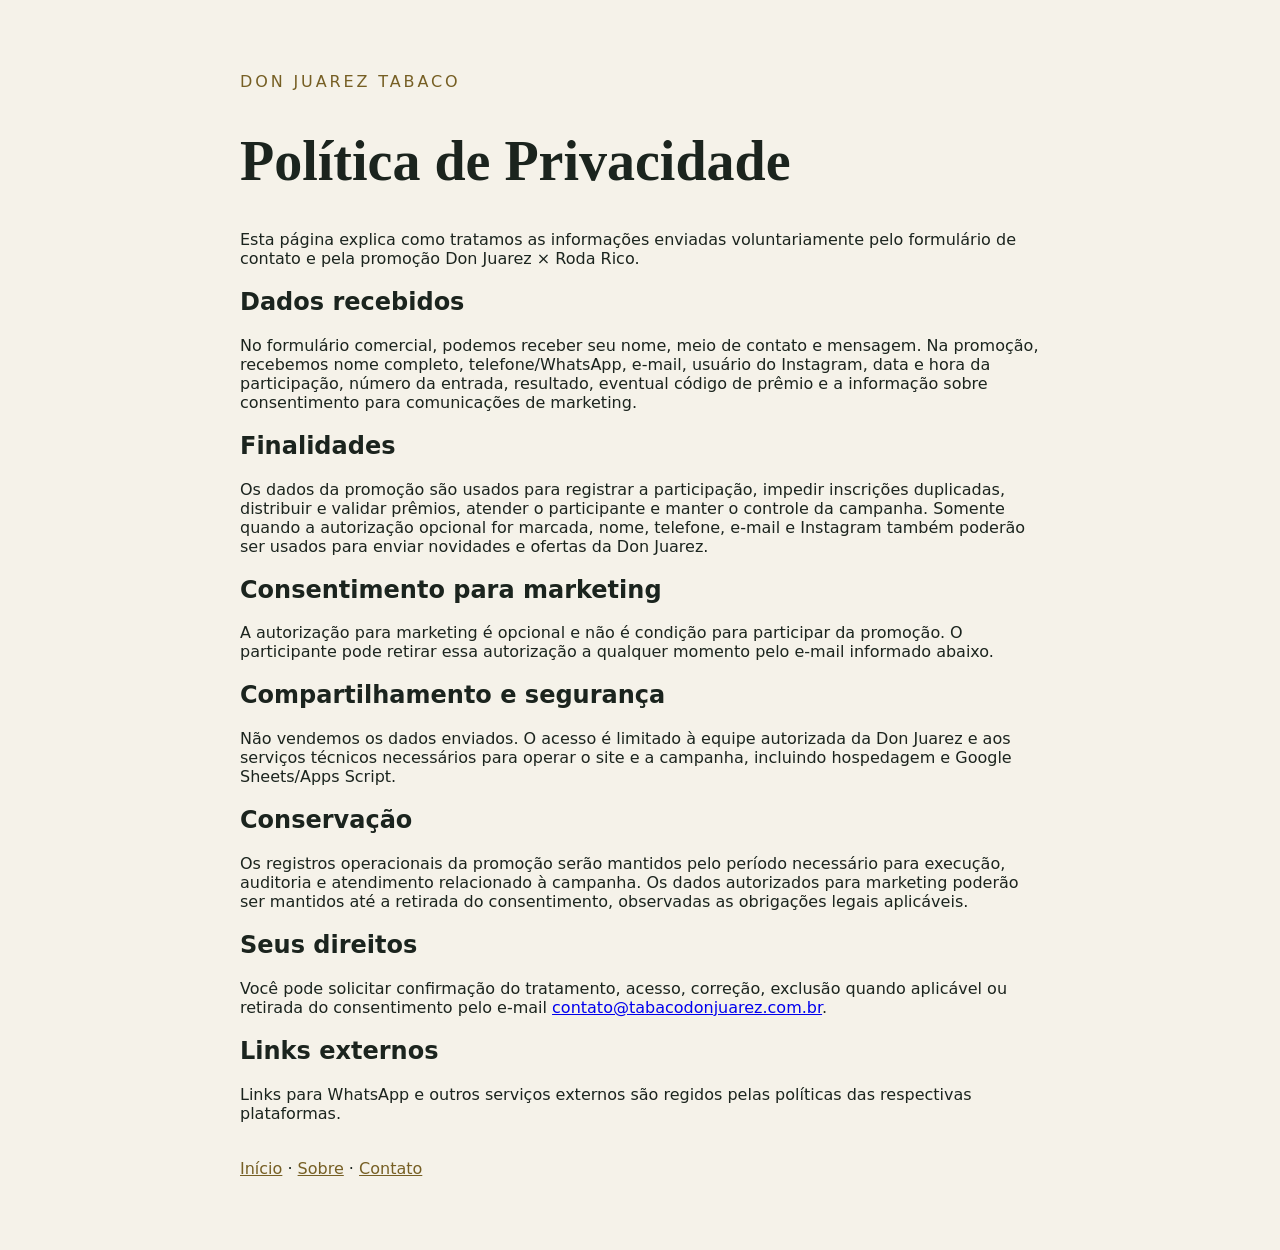
<file: politica-de-privacidade/index.html>
<!doctype html>
<html lang="pt-BR">
<head>
  <meta charset="UTF-8" />
  <meta name="viewport" content="width=device-width, initial-scale=1.0" />
  <meta name="theme-color" content="#07100a" />
  <meta name="robots" content="index, follow, max-snippet:-1" />
  <link rel="icon" type="image/png" sizes="48x48" href="/favicon-48.png" />
  <link rel="apple-touch-icon" sizes="192x192" href="/icon-192.png" />
  <title>Política de Privacidade | Don Juarez Tabaco</title>
  <meta name="description" content="Saiba como a Don Juarez Tabaco trata os dados enviados pelo formulário de contato." />
  <link rel="canonical" href="https://tabacodonjuarez.com.br/politica-de-privacidade/" />
  <meta property="og:title" content="Política de Privacidade | Don Juarez Tabaco" />
  <meta property="og:description" content="Informações sobre o tratamento dos dados enviados à Don Juarez Tabaco." />
  <meta property="og:type" content="website" />
  <meta property="og:locale" content="pt_BR" />
  <meta property="og:url" content="https://tabacodonjuarez.com.br/politica-de-privacidade/" />
  <meta property="og:image" content="https://tabacodonjuarez.com.br/assets/og-don-juarez.jpg" />
  <script type="application/ld+json">
  {
    "@context":"https://schema.org",
    "@type":"WebPage",
    "name":"Política de Privacidade",
    "url":"https://tabacodonjuarez.com.br/politica-de-privacidade/",
    "inLanguage":"pt-BR",
    "isPartOf":{"@id":"https://tabacodonjuarez.com.br/#website"}
  }
  </script>
</head>
<body style="margin:0;background:#f5f2e9;color:#1b241e;font-family:system-ui,sans-serif">
  <main style="max-width:800px;margin:auto;padding:56px 24px">
    <p style="color:#765f24;letter-spacing:.18em">DON JUAREZ TABACO</p>
    <h1 style="font-family:Georgia,serif;font-size:clamp(2rem,6vw,3.5rem)">Política de Privacidade</h1>
    <p>Esta página explica como tratamos as informações enviadas voluntariamente pelo formulário de contato e pela promoção Don Juarez × Roda Rico.</p>
    <h2>Dados recebidos</h2>
    <p>No formulário comercial, podemos receber seu nome, meio de contato e mensagem. Na promoção, recebemos nome completo, telefone/WhatsApp, e-mail, usuário do Instagram, data e hora da participação, número da entrada, resultado, eventual código de prêmio e a informação sobre consentimento para comunicações de marketing.</p>
    <h2>Finalidades</h2>
    <p>Os dados da promoção são usados para registrar a participação, impedir inscrições duplicadas, distribuir e validar prêmios, atender o participante e manter o controle da campanha. Somente quando a autorização opcional for marcada, nome, telefone, e-mail e Instagram também poderão ser usados para enviar novidades e ofertas da Don Juarez.</p>
    <h2>Consentimento para marketing</h2>
    <p>A autorização para marketing é opcional e não é condição para participar da promoção. O participante pode retirar essa autorização a qualquer momento pelo e-mail informado abaixo.</p>
    <h2>Compartilhamento e segurança</h2>
    <p>Não vendemos os dados enviados. O acesso é limitado à equipe autorizada da Don Juarez e aos serviços técnicos necessários para operar o site e a campanha, incluindo hospedagem e Google Sheets/Apps Script.</p>
    <h2>Conservação</h2>
    <p>Os registros operacionais da promoção serão mantidos pelo período necessário para execução, auditoria e atendimento relacionado à campanha. Os dados autorizados para marketing poderão ser mantidos até a retirada do consentimento, observadas as obrigações legais aplicáveis.</p>
    <h2>Seus direitos</h2>
    <p>Você pode solicitar confirmação do tratamento, acesso, correção, exclusão quando aplicável ou retirada do consentimento pelo e-mail <a href="mailto:contato@tabacodonjuarez.com.br">contato@tabacodonjuarez.com.br</a>.</p>
    <h2>Links externos</h2>
    <p>Links para WhatsApp e outros serviços externos são regidos pelas políticas das respectivas plataformas.</p>
    <p style="margin-top:36px"><a href="/" style="color:#765f24">Início</a> · <a href="/sobre/" style="color:#765f24">Sobre</a> · <a href="/contato/" style="color:#765f24">Contato</a></p>
  </main>
</body>
</html>
</file>
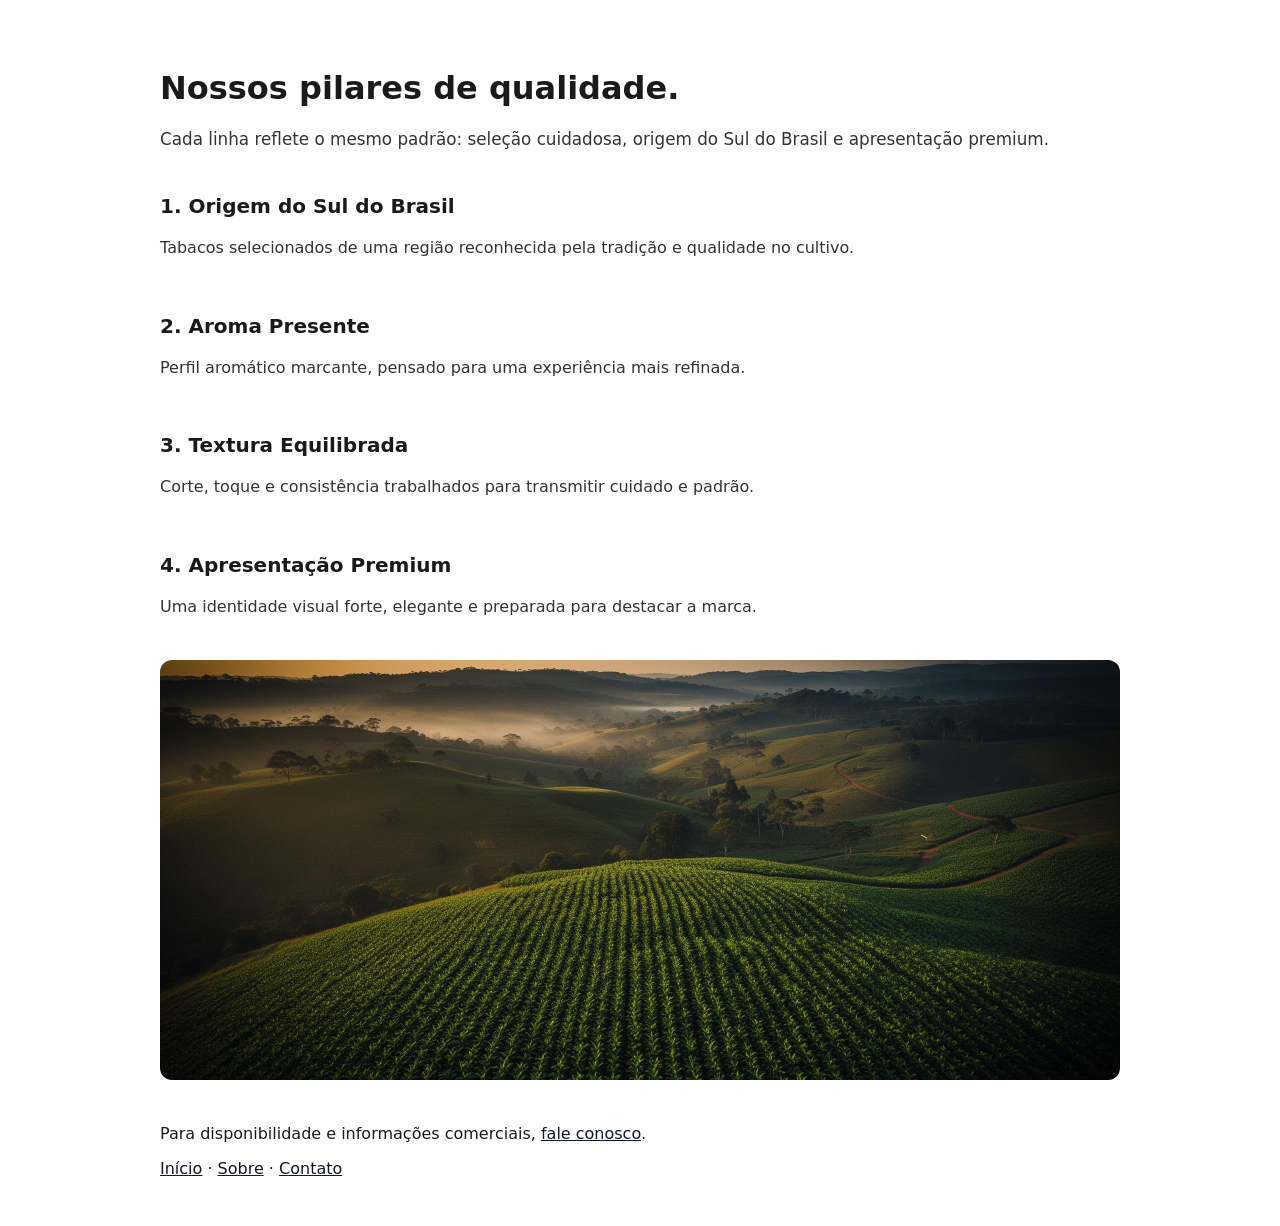
<file: produtos/index.html>
<!doctype html>
<html lang="pt-BR">
  <head>
    <meta charset="UTF-8" />
    <link rel="icon" type="image/png" sizes="48x48" href="/favicon-48.png" />
    <link rel="apple-touch-icon" sizes="192x192" href="/icon-192.png" />
    <meta name="viewport" content="width=device-width, initial-scale=1.0" />
    <meta name="theme-color" content="#07100a" />
    <meta name="robots" content="index, follow, max-image-preview:large, max-snippet:-1" />
    <title>Produtos Don Juarez Tabaco | Tabaco Premium</title>
    <meta name="description" content="Conheça as linhas de tabaco premium Don Juarez: origem do Sul do Brasil, aroma presente, textura equilibrada e apresentação premium." />
    <link rel="canonical" href="https://tabacodonjuarez.com.br/produtos/" />

    <meta property="og:title" content="Produtos Don Juarez Tabaco | Tabaco Premium" />
    <meta property="og:description" content="Tabaco premium selecionado do Sul do Brasil. Origem, aroma, textura e identidade em cada detalhe." />
    <meta property="og:type" content="website" />
    <meta property="og:locale" content="pt_BR" />
    <meta property="og:url" content="https://tabacodonjuarez.com.br/produtos/" />
    <meta property="og:site_name" content="Don Juarez Tabaco" />
    <meta property="og:image" content="https://tabacodonjuarez.com.br/assets/og-don-juarez.jpg" />
    <meta property="og:image:width" content="1200" />
    <meta property="og:image:height" content="630" />

    <meta name="twitter:card" content="summary_large_image" />
    <meta name="twitter:title" content="Produtos Don Juarez Tabaco | Tabaco Premium" />
    <meta name="twitter:description" content="Tabaco premium selecionado do Sul do Brasil. Origem, aroma, textura e identidade em cada detalhe." />
    <meta name="twitter:image" content="https://tabacodonjuarez.com.br/assets/og-don-juarez.jpg" />

    <link rel="alternate" hreflang="pt-BR" href="https://tabacodonjuarez.com.br/produtos/" />
    <link rel="alternate" hreflang="x-default" href="https://tabacodonjuarez.com.br/produtos/" />

    <script type="application/ld+json">
    {
      "@context": "https://schema.org",
      "@type": "ItemList",
      "name": "Produtos Don Juarez Tabaco",
      "url": "https://tabacodonjuarez.com.br/produtos/",
      "inLanguage": "pt-BR"
    }
    </script>
    <script type="application/ld+json">
    {
      "@context": "https://schema.org",
      "@type": "BreadcrumbList",
      "itemListElement": [
        {"@type":"ListItem","position":1,"name":"Início","item":"https://tabacodonjuarez.com.br/"},
        {"@type":"ListItem","position":2,"name":"Produtos","item":"https://tabacodonjuarez.com.br/produtos/"}
      ]
    }
    </script>
  </head>
  <body>
    <div style="max-width: 960px; margin: 0 auto; padding: 40px 20px; font-family: system-ui, -apple-system, Segoe UI, Roboto, Helvetica, Arial, sans-serif; color: #1a1a1a;">
      <h1 style="font-size: 2rem; line-height: 1.2; margin-bottom: 16px;">Nossos pilares de qualidade.</h1>
      <p style="font-size: 1.05rem; line-height: 1.7; color: #333; margin-bottom: 16px;">Cada linha reflete o mesmo padrão: seleção cuidadosa, origem do Sul do Brasil e apresentação premium.</p>

      <div style="display: grid; gap: 20px; margin-top: 24px;">
        <div>
          <h2 style="font-size: 1.25rem; margin-bottom: 6px;">1. Origem do Sul do Brasil</h2>
          <p style="color: #333; line-height: 1.7;">Tabacos selecionados de uma região reconhecida pela tradição e qualidade no cultivo.</p>
        </div>
        <div>
          <h2 style="font-size: 1.25rem; margin-bottom: 6px;">2. Aroma Presente</h2>
          <p style="color: #333; line-height: 1.7;">Perfil aromático marcante, pensado para uma experiência mais refinada.</p>
        </div>
        <div>
          <h2 style="font-size: 1.25rem; margin-bottom: 6px;">3. Textura Equilibrada</h2>
          <p style="color: #333; line-height: 1.7;">Corte, toque e consistência trabalhados para transmitir cuidado e padrão.</p>
        </div>
        <div>
          <h2 style="font-size: 1.25rem; margin-bottom: 6px;">4. Apresentação Premium</h2>
          <p style="color: #333; line-height: 1.7;">Uma identidade visual forte, elegante e preparada para destacar a marca.</p>
        </div>
      </div>

      <img src="/assets/origin-MFiPUxCC.jpg" alt="Tabaco premium Don Juarez do Sul do Brasil" width="1920" height="1080" loading="lazy" decoding="async" style="width: 100%; height:auto; max-height: 420px; object-fit: cover; border-radius: 12px; margin: 24px 0;" />

      <p>Para disponibilidade e informações comerciais, <a href="/contato/" style="color: #0f172a; text-decoration: underline;">fale conosco</a>.</p>
      <nav aria-label="Navegação principal"><a href="/" style="color:#0f172a">Início</a> · <a href="/sobre/" style="color:#0f172a">Sobre</a> · <a href="/contato/" style="color:#0f172a">Contato</a></nav>
    </div>
  </body>
</html>
</file>
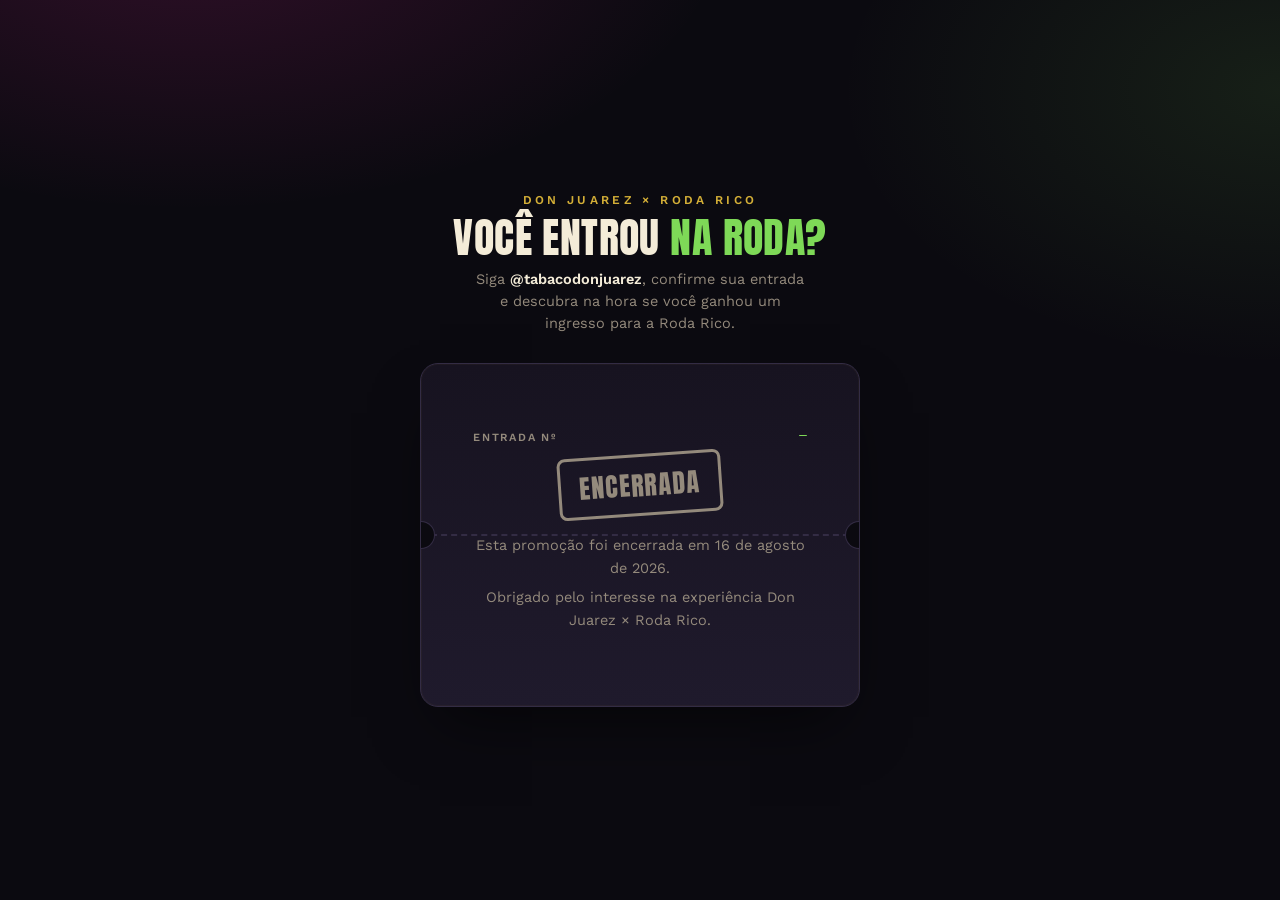
<file: promocao/index.html>
<!DOCTYPE html>
<html lang="pt-BR">
<head>
<meta charset="UTF-8">
<meta name="viewport" content="width=device-width, initial-scale=1.0">
<meta name="robots" content="noindex, nofollow">
<title>Don Juarez × Roda Rico — Você entrou na roda?</title>
<link rel="preconnect" href="https://fonts.googleapis.com">
<link rel="preconnect" href="https://fonts.gstatic.com" crossorigin>
<link href="https://fonts.googleapis.com/css2?family=Anton&family=Space+Mono:wght@400;700&family=Work+Sans:wght@400;500;600&display=swap" rel="stylesheet">
<style>
  :root{
    --bg:#0b0a10;
    --bg-card:#171320;
    --bg-card-2:#1f1a2c;
    --gold:#d4af37;
    --gold-bright:#f3d670;
    --green:#7ed957;
    --magenta:#e0299b;
    --cream:#f4ecd8;
    --muted:#948a7c;
    --line:#332c44;
  }
  *{box-sizing:border-box;}
  html,body{margin:0;padding:0;}
  body{
    background:
      radial-gradient(ellipse 900px 500px at 15% -10%, rgba(224,41,155,0.18), transparent 60%),
      radial-gradient(ellipse 800px 500px at 100% 10%, rgba(126,217,87,0.10), transparent 55%),
      var(--bg);
    color:var(--cream);
    font-family:'Work Sans', sans-serif;
    min-height:100vh;
    display:flex;
    align-items:center;
    justify-content:center;
    padding:32px 16px;
  }
  .wrap{ width:100%; max-width:440px; }
  .eyebrow{
    text-align:center;
    letter-spacing:0.28em;
    font-size:12px;
    color:var(--gold);
    text-transform:uppercase;
    margin-bottom:10px;
    font-weight:600;
  }
  h1{
    font-family:'Anton', sans-serif;
    font-weight:400;
    text-transform:uppercase;
    text-align:center;
    font-size:clamp(30px, 8vw, 42px);
    line-height:1.02;
    margin:0 0 10px;
    letter-spacing:0.01em;
    color:var(--cream);
  }
  h1 span{ color:var(--green); }
  .sub{
    text-align:center;
    color:var(--muted);
    font-size:14.5px;
    line-height:1.5;
    margin:0 auto 28px;
    max-width:340px;
  }
  .sub b{ color:var(--cream); font-weight:600; }

  /* ---- ticket card ---- */
  .ticket{
    position:relative;
    background:linear-gradient(180deg, var(--bg-card), var(--bg-card-2));
    border:1px solid var(--line);
    border-radius:18px;
    box-shadow:0 30px 60px -20px rgba(0,0,0,0.6), 0 0 0 1px rgba(212,175,55,0.04) inset;
    overflow:hidden;
  }
  .ticket:before, .ticket:after{
    content:"";
    position:absolute;
    width:26px; height:26px;
    background:var(--bg);
    border-radius:50%;
    top:50%; transform:translateY(-50%);
    box-shadow:0 0 0 1px var(--line);
    z-index:3;
  }
  .ticket:before{ left:-13px; }
  .ticket:after{ right:-13px; }
  .perf{
    position:absolute; left:0; right:0; top:50%; transform:translateY(-50%);
    height:0; border-top:2px dashed var(--line);
    z-index:1;
  }
  .stub-top{ padding:26px 26px 30px; position:relative; z-index:2; }
  .stub-bottom{ padding:30px 26px 26px; position:relative; z-index:2; }

  .label{
    font-size:11px; letter-spacing:0.14em; text-transform:uppercase;
    color:var(--muted); margin:0 0 6px; font-weight:600;
  }
  input[type=text], input[type=tel], input[type=email]{
    width:100%;
    background:#0f0d16;
    border:1px solid var(--line);
    color:var(--cream);
    border-radius:9px;
    padding:12px 13px;
    font-size:15px;
    font-family:'Work Sans', sans-serif;
    margin-bottom:16px;
    outline:none;
    transition:border-color .15s;
  }
  input[type=text]:focus, input[type=tel]:focus, input[type=email]:focus{ border-color:var(--gold); }

  .ig-row{
    display:flex; align-items:center; gap:10px;
    background:#0f0d16; border:1px solid var(--line); border-radius:9px;
    padding:12px 13px; margin-bottom:20px; cursor:pointer;
  }
  .ig-row input{ width:18px; height:18px; accent-color:var(--green); flex:none; }
  .ig-row label{ font-size:14px; color:var(--cream); cursor:pointer; }
  .ig-row a{ color:var(--gold-bright); text-decoration:none; font-weight:600; }
  .ig-row a:hover{ text-decoration:underline; }
  .consent-row{
    display:flex; align-items:flex-start; gap:10px;
    padding:2px 2px 0; margin-bottom:20px;
  }
  .consent-row input{ width:18px; height:18px; margin-top:2px; accent-color:var(--green); flex:none; }
  .consent-row label{ color:var(--muted); font-size:12px; line-height:1.5; }
  .consent-row a{ color:var(--gold-bright); }

  button.cta{
    width:100%;
    background:var(--gold);
    color:#1a1408;
    border:none;
    border-radius:9px;
    padding:14px;
    font-size:14.5px;
    font-weight:700;
    letter-spacing:0.04em;
    text-transform:uppercase;
    font-family:'Work Sans', sans-serif;
    cursor:pointer;
    transition:transform .12s, background .15s;
  }
  button.cta:hover{ background:var(--gold-bright); }
  button.cta:active{ transform:scale(0.98); }
  button.cta:disabled{ opacity:0.55; cursor:not-allowed; }

  .stub-label{
    font-size:11px; letter-spacing:0.16em; text-transform:uppercase;
    color:var(--muted); font-weight:600;
  }
  .row{ display:flex; justify-content:space-between; align-items:flex-end; }
  .entry-num{
    font-family:'Space Mono', monospace;
    font-size:13px;
    color:var(--green);
  }

  /* result state */
  .result{ display:none; text-align:center; padding:34px 26px; position:relative; z-index:2; }
  .result.show{ display:block; }
  .stamp{
    display:inline-block;
    font-family:'Anton', sans-serif;
    text-transform:uppercase;
    font-size:26px;
    letter-spacing:0.05em;
    padding:8px 18px;
    border:3px solid currentColor;
    border-radius:8px;
    transform:rotate(-4deg);
    margin-bottom:18px;
  }
  .stamp.win{
    color:var(--gold-bright);
    border-width:2px;
    transform:rotate(-2deg);
    letter-spacing:0.08em;
  }
  .stamp.lose{ color:var(--muted); }
  .result p{ color:var(--muted); font-size:14.5px; line-height:1.6; margin:0 0 6px; }
  .result .code{
    font-family:'Space Mono', monospace;
    font-size:22px;
    letter-spacing:0.12em;
    color:var(--gold-bright);
    background:#0f0d16;
    border:1px dashed var(--gold);
    border-radius:8px;
    padding:12px;
    margin:16px 0;
  }
  .result .entrynum{ color:var(--cream); font-weight:600; }
  .winner-reveal{
    overflow:hidden;
    animation:winner-card-in .75s cubic-bezier(.16,1,.3,1) both;
  }
  .winner-kicker{
    color:var(--gold);
    font-size:10px;
    font-weight:700;
    letter-spacing:.24em;
    text-transform:uppercase;
    margin-bottom:8px;
  }
  .winner-title{
    margin:0 0 18px;
    font-family:'Anton', sans-serif;
    font-size:clamp(48px, 13vw, 72px);
    font-weight:400;
    letter-spacing:.025em;
    line-height:.95;
    text-transform:uppercase;
    background:linear-gradient(100deg, var(--cream), var(--gold-bright), var(--cream));
    background-size:220% auto;
    color:transparent;
    -webkit-background-clip:text;
    background-clip:text;
    animation:winner-title-shine 2.2s linear infinite;
  }
  .winner-prize{
    display:inline-flex;
    align-items:center;
    justify-content:center;
    min-height:46px;
    margin:0 0 18px;
    padding:10px 20px;
    border:1px solid rgba(126,217,87,.58);
    background:rgba(126,217,87,.08);
    color:var(--green);
    font-family:'Space Mono', monospace;
    font-size:13px;
    font-weight:700;
    letter-spacing:.12em;
    text-transform:uppercase;
    box-shadow:0 0 28px rgba(126,217,87,.12);
  }
  .winner-reveal .code{
    position:relative;
    overflow:hidden;
    animation:winner-code-pulse 1.5s ease-in-out infinite;
  }
  .winner-reveal .code::after{
    content:"";
    position:absolute;
    inset:-40% auto -40% -25%;
    width:18%;
    background:rgba(255,255,255,.5);
    filter:blur(8px);
    transform:skewX(-20deg);
    animation:winner-code-sweep 2.6s ease-in-out infinite;
  }
  .winner-instruction{
    margin-top:14px !important;
    padding-top:14px;
    border-top:1px solid rgba(212,175,55,.18);
  }
  .preview-note{
    color:var(--gold) !important;
    font-size:11px !important;
    letter-spacing:.05em;
    margin-top:14px !important;
  }
  .celebration-layer{
    position:fixed;
    inset:0;
    z-index:20;
    overflow:hidden;
    pointer-events:none;
  }
  .celebration-burst{
    position:absolute;
    top:50%;
    left:50%;
    width:min(82vw, 620px);
    aspect-ratio:1;
    border-radius:50%;
    border:1px solid rgba(212,175,55,.28);
    box-shadow:
      0 0 80px rgba(212,175,55,.24),
      inset 0 0 110px rgba(126,217,87,.08);
    transform:translate(-50%,-50%) scale(.2);
    animation:winner-burst 1.2s cubic-bezier(.16,1,.3,1) forwards;
  }
  .celebration-piece{
    position:absolute;
    top:-12px;
    left:var(--x);
    width:var(--size);
    height:calc(var(--size) * 1.8);
    border-radius:2px;
    background:var(--color);
    opacity:0;
    animation:winner-confetti var(--duration) var(--delay) cubic-bezier(.2,.7,.2,1) forwards;
  }
  body.is-celebrating .ticket{
    animation:winner-ticket-glow 1.4s ease-out;
  }
  @keyframes winner-card-in{
    0%{opacity:0;filter:blur(12px);transform:translateY(45px) scale(.86);}
    65%{opacity:1;filter:blur(0);transform:translateY(-5px) scale(1.02);}
    100%{opacity:1;filter:blur(0);transform:translateY(0) scale(1);}
  }
  @keyframes winner-title-shine{to{background-position:220% center;}}
  @keyframes winner-code-pulse{
    0%,100%{box-shadow:0 0 0 rgba(212,175,55,0);}
    50%{box-shadow:0 0 30px rgba(212,175,55,.22);}
  }
  @keyframes winner-code-sweep{
    0%,42%{left:-25%;}
    70%,100%{left:125%;}
  }
  @keyframes winner-burst{
    0%{opacity:0;transform:translate(-50%,-50%) scale(.2);}
    55%{opacity:1;}
    100%{opacity:0;transform:translate(-50%,-50%) scale(1.35);}
  }
  @keyframes winner-confetti{
    0%{opacity:0;transform:translate3d(0,-5vh,0) rotate(0);}
    12%{opacity:1;}
    100%{opacity:.9;transform:translate3d(var(--drift),105vh,0) rotate(var(--rotation));}
  }
  @keyframes winner-ticket-glow{
    0%,100%{box-shadow:0 20px 60px rgba(0,0,0,.5),0 0 0 rgba(212,175,55,0);}
    45%{box-shadow:0 20px 60px rgba(0,0,0,.5),0 0 90px rgba(212,175,55,.38);}
  }
  @media (prefers-reduced-motion:reduce){
    .winner-reveal,.winner-title,.winner-reveal .code,.winner-reveal .code::after,
    .celebration-burst,.celebration-piece,body.is-celebrating .ticket{animation:none;}
  }
  .err{ color:var(--magenta); font-size:13px; margin-top:10px; text-align:center; display:none; }
  .err.show{ display:block; }
  .foot{ text-align:center; color:var(--muted); font-size:12px; margin-top:22px; letter-spacing:0.02em; }
  @media(max-width:480px){
    body{
      align-items:flex-start;
      padding:
        max(18px, env(safe-area-inset-top))
        max(12px, env(safe-area-inset-right))
        max(24px, env(safe-area-inset-bottom))
        max(12px, env(safe-area-inset-left));
    }
    .eyebrow{font-size:10px;letter-spacing:.22em;}
    h1{font-size:clamp(30px,10vw,38px);}
    .sub{font-size:13.5px;margin-bottom:20px;}
    .ticket{border-radius:14px;}
    .stub-top{padding:22px 20px 24px;}
    .stub-bottom{padding:24px 20px 22px;}
    input[type=text],input[type=tel],input[type=email]{
      min-height:48px;
      padding:12px;
      font-size:16px;
    }
    .ig-row{
      min-height:54px;
      align-items:flex-start;
      padding:13px 12px;
    }
    .ig-row input{width:22px;height:22px;}
    .ig-row label{font-size:13.5px;line-height:1.45;}
    .consent-row input{width:22px;height:22px;}
    .consent-row label{font-size:12px;}
    button.cta{min-height:52px;padding:13px 12px;}
    .result{padding:28px 18px;}
    .winner-title{font-size:clamp(44px,15vw,60px);}
    .winner-prize{
      width:100%;
      min-height:44px;
      padding:9px 12px;
      font-size:11px;
      letter-spacing:.09em;
    }
    .result .code{
      overflow-wrap:anywhere;
      padding:12px 8px;
      font-size:clamp(16px,5.2vw,20px);
      letter-spacing:.07em;
    }
    .result p{font-size:13.5px;}
  }
</style>
</head>
<body>
<div class="wrap">
  <div class="eyebrow">Don Juarez × Roda Rico</div>
  <h1>Você entrou <span>na roda?</span></h1>
  <p class="sub">Siga <b>@tabacodonjuarez</b>, confirme sua entrada e descubra na hora se você ganhou um ingresso para a Roda Rico.</p>

  <div class="ticket">
    <div class="perf"></div>

    <form id="entryForm">
      <div class="stub-top">
        <div class="label">Seu nome</div>
        <input type="text" id="nome" name="nome" autocomplete="name" minlength="2" maxlength="100" placeholder="Nome completo" required>
        <div class="label">Telefone / WhatsApp</div>
        <input type="tel" id="telefone" name="telefone" autocomplete="tel" inputmode="tel" maxlength="20" placeholder="(11) 90000-0000" required>
        <div class="label">E-mail</div>
        <input type="email" id="email" name="email" autocomplete="email" maxlength="120" placeholder="voce@exemplo.com" required>
        <div class="label">Instagram</div>
        <input type="text" id="instagram" name="instagram" autocomplete="off" maxlength="31" pattern="@?[A-Za-z0-9._]{1,30}" title="Digite somente o usuário do Instagram" placeholder="@seuinstagram" required>
      </div>
      <div class="stub-bottom">
        <div class="ig-row">
          <input type="checkbox" id="igcheck" required>
          <label for="igcheck">Já sigo <a href="https://instagram.com/tabacodonjuarez" target="_blank" rel="noopener noreferrer">@tabacodonjuarez</a> no Instagram</label>
        </div>
        <div class="consent-row">
          <input type="checkbox" id="marketingConsent">
          <label for="marketingConsent">Aceito receber novidades e ofertas da Don Juarez por e-mail, telefone ou WhatsApp. Esta autorização é opcional e pode ser retirada depois. Consulte a <a href="/politica-de-privacidade/" target="_blank" rel="noopener noreferrer">Política de Privacidade</a>.</label>
        </div>
        <button type="submit" class="cta" id="submitBtn">Confirmar entrada</button>
        <div class="err" id="errMsg">Não deu pra confirmar agora — tenta de novo em alguns segundos.</div>
      </div>
    </form>

    <div class="result" id="resultBlock">
      <div class="stub-top" style="padding-bottom:0;">
        <div class="row">
          <span class="stub-label">Entrada nº</span>
          <span class="entry-num" id="entryNumOut">—</span>
        </div>
      </div>
      <div id="resultInner"></div>
    </div>
  </div>

</div>

<script src="/assets/promotion-campaign.js"></script>
<script>
/*
  Antes de publicar: troque a URL abaixo pela URL do seu Google Apps Script
  Web App (veja o arquivo apps-script.gs + instruções que vieram junto).
*/
const ENDPOINT_URL = "https://script.google.com/macros/s/AKfycbzj0oV0iFiK5DDrzTjU2YbMr-BBKPIghFZG7y0fhrdempwUVD03cQBG3jTviXNP3HVWWQ/exec";
const LOCAL_TEST_MODE = location.protocol === 'file:' && ENDPOINT_URL.includes("COLE_AQUI");
const LOCAL_TEST_STORAGE_KEY = 'donjuarez-promo-local-campaign-v2';
const localTestState = loadLocalTestState();
const campaign = window.DonJuarezCampaign;
const pageSearchParams = new URLSearchParams(location.search);
const previewPrize = pageSearchParams.get('preview');
const LOCAL_PREVIEW_MODE = Boolean(previewPrize && campaign?.isLocalPreview(pageSearchParams));

const form = document.getElementById('entryForm');
const submitBtn = document.getElementById('submitBtn');
const errMsg = document.getElementById('errMsg');
const resultBlock = document.getElementById('resultBlock');
const resultInner = document.getElementById('resultInner');
const entryNumOut = document.getElementById('entryNumOut');

form.addEventListener('submit', async (e) => {
  e.preventDefault();
  errMsg.classList.remove('show');

  const currentCampaignStatus = campaign.getStatus();
  if (!currentCampaignStatus.active) {
    showCampaignUnavailable(currentCampaignStatus);
    return;
  }

  submitBtn.disabled = true;
  submitBtn.textContent = 'Confirmando...';

  const payload = {
    nome: document.getElementById('nome').value.trim(),
    telefone: document.getElementById('telefone').value.trim(),
    email: document.getElementById('email').value.trim(),
    instagram: document.getElementById('instagram').value.trim(),
    marketingConsent: document.getElementById('marketingConsent').checked
  };

  try {
    let data;

    if (LOCAL_TEST_MODE) {
      data = getLocalTestResult();
    } else if (ENDPOINT_URL.includes("COLE_AQUI")) {
      throw new Error("endpoint-not-configured");
    } else {
      const res = await fetch(ENDPOINT_URL, {
        method: 'POST',
        headers: { 'Content-Type': 'text/plain;charset=utf-8' }, // evita preflight CORS
        body: JSON.stringify(payload)
      });
      if (!res.ok) throw new Error('bad response');
      data = await res.json();
    }

    if (data.error) throw new Error(data.error);
    if (data.closed) {
      showClosed(data.message);
      return;
    }
    showResult(data);
  } catch (err) {
    const genericErrors = ["bad response", "Failed to fetch", "Load failed"];
    errMsg.textContent = err.message === "endpoint-not-configured"
      ? "Sistema ainda não conectado. Configure a URL do Google Apps Script."
      : genericErrors.includes(err.message)
        ? "Não deu pra confirmar agora — tenta de novo em alguns segundos."
        : err.message;
    errMsg.classList.add('show');
    submitBtn.disabled = false;
    submitBtn.textContent = 'Confirmar entrada';
  }
});

function getLocalTestResult(){
  if (localTestState.entries >= 500) {
    return {
      closed: true,
      message: 'As 500 entradas do teste local já foram preenchidas.'
    };
  }

  const entryNumber = localTestState.entries + 1;
  const remainingTickets = Math.max(0, 4 - localTestState.tickets);
  const remainingDiscounts = Math.max(0, 50 - localTestState.discounts);
  const remainingEntries = 500 - localTestState.entries;
  const ticketProbability = remainingTickets / remainingEntries;
  const discountProbability = remainingDiscounts / remainingEntries;
  const randomDraw = Math.random();
  let prizeType = 'NONE';

  if (randomDraw < ticketProbability) {
    prizeType = 'TICKET';
  } else if (randomDraw < ticketProbability + discountProbability) {
    prizeType = 'DISCOUNT';
  }

  localTestState.entries = entryNumber;
  if (prizeType === 'TICKET') localTestState.tickets++;
  if (prizeType === 'DISCOUNT') localTestState.discounts++;
  saveLocalTestState();

  return {
    entryNumber,
    prizeType,
    code: prizeType !== 'NONE' ? createLocalCode() : '',
    localTest: true
  };
}

function loadLocalTestState(){
  const emptyState = { entries: 0, tickets: 0, discounts: 0 };

  try {
    const saved = JSON.parse(localStorage.getItem(LOCAL_TEST_STORAGE_KEY));
    if (
      saved &&
      Number.isInteger(saved.entries) &&
      Number.isInteger(saved.tickets) &&
      Number.isInteger(saved.discounts)
    ) {
      return saved;
    }
  } catch (error) {
    // Some browsers restrict storage for local files. Start a fresh preview.
  }

  return emptyState;
}

function saveLocalTestState(){
  try {
    localStorage.setItem(LOCAL_TEST_STORAGE_KEY, JSON.stringify(localTestState));
  } catch (error) {
    // The page still works for the current load if local storage is unavailable.
  }
}

function createLocalCode(){
  const alphabet = 'ABCDEFGHJKLMNPQRSTUVWXYZ23456789';
  const bytes = new Uint8Array(8);

  if (globalThis.crypto && globalThis.crypto.getRandomValues) {
    globalThis.crypto.getRandomValues(bytes);
  } else {
    for (let i = 0; i < bytes.length; i++) {
      bytes[i] = Math.floor(Math.random() * 256);
    }
  }

  const characters = Array.from(bytes, value => alphabet[value % alphabet.length]);
  return `DJ-${characters.slice(0, 4).join('')}-${characters.slice(4).join('')}`;
}

function showClosed(message){
  form.style.display = 'none';
  entryNumOut.textContent = '#500';
  resultInner.innerHTML = `
    <div class="result show" style="padding-top:10px;">
      <div class="stamp lose">Encerrado</div>
      <p>${message || 'As 500 entradas da promoção já foram preenchidas.'}</p>
      <p>Obrigado por participar.</p>
    </div>`;
  resultBlock.classList.add('show');
}

function showCampaignUnavailable(status){
  form.style.display = 'none';
  entryNumOut.textContent = '—';
  const label = status.state === 'before' ? 'Em breve' : 'Encerrada';
  resultInner.innerHTML = `
    <div class="result show" style="padding-top:10px;">
      <div class="stamp lose">${label}</div>
      <p>${status.message}</p>
      <p>Obrigado pelo interesse na experiência Don Juarez × Roda Rico.</p>
    </div>`;
  resultBlock.classList.add('show');
}

function showResult(data){
  form.style.display = 'none';
  entryNumOut.textContent = '#' + String(data.entryNumber).padStart(3, '0');

  if (data.prizeType === 'TICKET') {
    resultInner.innerHTML = `
      <div class="result show winner-reveal" style="padding-top:10px;">
        <div class="winner-kicker">Você foi selecionado</div>
        <h2 class="winner-title">Parabéns!</h2>
        <div class="winner-prize">Ingresso Roda Rico</div>
        <p>Uma experiência especial foi reservada para você.</p>
        <p><b style="color:var(--cream)">Seu ingresso para a Roda Rico está garantido.</b></p>
        <div class="code">${data.code}</div>
        <p class="winner-instruction">Apresente este código no estande <b style="color:var(--cream)">Don Juarez</b> para receber seu ingresso físico.</p>
      </div>`;
    launchCelebration('TICKET');
  } else if (data.prizeType === 'DISCOUNT') {
    resultInner.innerHTML = `
      <div class="result show winner-reveal" style="padding-top:10px;">
        <div class="winner-kicker">Benefício exclusivo</div>
        <h2 class="winner-title">Parabéns!</h2>
        <div class="winner-prize">30% de desconto</div>
        <p>Um benefício especial foi reservado para você.</p>
        <p>Aproveite <b style="color:var(--cream)">30% de desconto</b> em produtos no estande Don Juarez.</p>
        <div class="code">${data.code}</div>
        <p class="winner-instruction">Apresente este código no estande para liberar seu benefício.</p>
      </div>`;
    launchCelebration('DISCOUNT');
  } else {
    resultInner.innerHTML = `
      <div class="result show" style="padding-top:10px;">
        <div class="stamp lose">Presença confirmada</div>
        <p>Sua participação foi registrada com sucesso.</p>
        <p>É um prazer compartilhar este momento com você.</p>
      </div>`;
  }

  if (data.localTest) {
    resultInner.insertAdjacentHTML(
      'beforeend',
      '<p style="color:var(--gold);font-size:12px;margin:12px 20px 20px;text-align:center;">Modo de teste local — nenhum dado foi salvo.</p>'
    );
  }

  if (data.preview) {
    resultInner.insertAdjacentHTML(
      'beforeend',
      '<p class="preview-note">Prévia visual — este código não é válido.</p>'
    );
  }

  resultBlock.classList.add('show');
}

function launchCelebration(prizeType){
  document.querySelector('.celebration-layer')?.remove();
  document.body.classList.remove('is-celebrating');

  const layer = document.createElement('div');
  layer.className = 'celebration-layer';
  layer.setAttribute('aria-hidden', 'true');

  const burst = document.createElement('div');
  burst.className = 'celebration-burst';
  layer.appendChild(burst);

  const colors = prizeType === 'TICKET'
    ? ['#d4af37', '#f4ecd8', '#7ed957', '#f6d766']
    : ['#7ed957', '#d4af37', '#f4ecd8', '#b9ff9a'];

  for (let index = 0; index < 46; index += 1) {
    const piece = document.createElement('i');
    piece.className = 'celebration-piece';
    piece.style.setProperty('--x', `${(index * 37) % 100}vw`);
    piece.style.setProperty('--size', `${5 + (index % 6)}px`);
    piece.style.setProperty('--duration', `${2.6 + (index % 8) * 0.18}s`);
    piece.style.setProperty('--delay', `${(index % 12) * 0.055}s`);
    piece.style.setProperty('--drift', `${-90 + (index * 53) % 180}px`);
    piece.style.setProperty('--rotation', `${240 + (index * 71) % 620}deg`);
    piece.style.background = colors[index % colors.length];
    layer.appendChild(piece);
  }

  document.body.appendChild(layer);
  requestAnimationFrame(() => document.body.classList.add('is-celebrating'));

  window.setTimeout(() => {
    document.body.classList.remove('is-celebrating');
    layer.remove();
  }, 4800);
}

if (LOCAL_PREVIEW_MODE && previewPrize === 'ticket') {
  showResult({
    entryNumber: 147,
    prizeType: 'TICKET',
    code: 'DJ-RICO-7X9Q',
    preview: true
  });
} else if (LOCAL_PREVIEW_MODE && previewPrize === 'discount') {
  showResult({
    entryNumber: 286,
    prizeType: 'DISCOUNT',
    code: 'DJ-30PC-A8KM',
    preview: true
  });
} else {
  const initialCampaignStatus = campaign.getStatus();
  if (!initialCampaignStatus.active) {
    showCampaignUnavailable(initialCampaignStatus);
  }
}

</script>
</body>
</html>
</file>
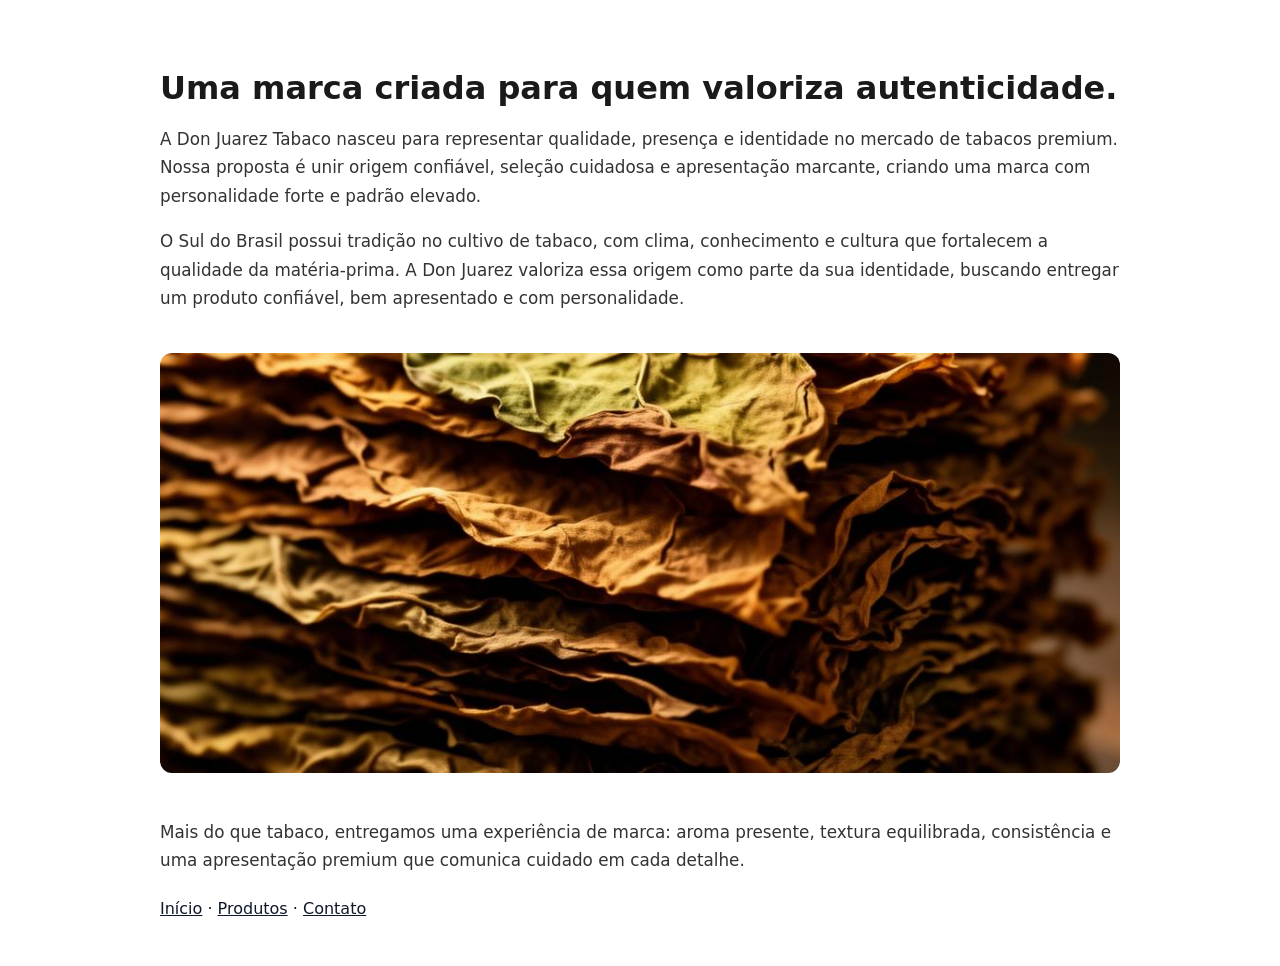
<file: sobre/index.html>
<!doctype html>
<html lang="pt-BR">
  <head>
    <meta charset="UTF-8" />
    <link rel="icon" type="image/png" sizes="48x48" href="/favicon-48.png" />
    <link rel="apple-touch-icon" sizes="192x192" href="/icon-192.png" />
    <meta name="viewport" content="width=device-width, initial-scale=1.0" />
    <meta name="theme-color" content="#07100a" />
    <meta name="robots" content="index, follow, max-image-preview:large, max-snippet:-1" />
    <title>Sobre a Don Juarez Tabaco | Origem e Identidade</title>
    <meta name="description" content="Conheça a história da Don Juarez Tabaco: marca premium de tabaco selecionado do Sul do Brasil, com origem, tradição e identidade própria." />
    <link rel="canonical" href="https://tabacodonjuarez.com.br/sobre/" />

    <meta property="og:title" content="Sobre a Don Juarez Tabaco | Origem e Identidade" />
    <meta property="og:description" content="Marca premium de tabaco do Sul do Brasil. Saiba mais sobre nossa origem, seleção e identidade." />
    <meta property="og:type" content="website" />
    <meta property="og:locale" content="pt_BR" />
    <meta property="og:url" content="https://tabacodonjuarez.com.br/sobre/" />
    <meta property="og:site_name" content="Don Juarez Tabaco" />
    <meta property="og:image" content="https://tabacodonjuarez.com.br/assets/og-don-juarez.jpg" />
    <meta property="og:image:width" content="1200" />
    <meta property="og:image:height" content="630" />

    <meta name="twitter:card" content="summary_large_image" />
    <meta name="twitter:title" content="Sobre a Don Juarez Tabaco | Origem e Identidade" />
    <meta name="twitter:description" content="Marca premium de tabaco do Sul do Brasil. Saiba mais sobre nossa origem, seleção e identidade." />
    <meta name="twitter:image" content="https://tabacodonjuarez.com.br/assets/og-don-juarez.jpg" />

    <link rel="alternate" hreflang="pt-BR" href="https://tabacodonjuarez.com.br/sobre/" />
    <link rel="alternate" hreflang="x-default" href="https://tabacodonjuarez.com.br/sobre/" />

    <script type="application/ld+json">
    {
      "@context": "https://schema.org",
      "@type": "AboutPage",
      "name": "Sobre a Don Juarez Tabaco",
      "url": "https://tabacodonjuarez.com.br/sobre/",
      "inLanguage": "pt-BR",
      "isPartOf": {
        "@id": "https://tabacodonjuarez.com.br/#organization"
      }
    }
    </script>
    <script type="application/ld+json">
    {
      "@context": "https://schema.org",
      "@type": "BreadcrumbList",
      "itemListElement": [
        {"@type":"ListItem","position":1,"name":"Início","item":"https://tabacodonjuarez.com.br/"},
        {"@type":"ListItem","position":2,"name":"Sobre","item":"https://tabacodonjuarez.com.br/sobre/"}
      ]
    }
    </script>
  </head>
  <body>
    <div style="max-width: 960px; margin: 0 auto; padding: 40px 20px; font-family: system-ui, -apple-system, Segoe UI, Roboto, Helvetica, Arial, sans-serif; color: #1a1a1a;">
      <h1 style="font-size: 2rem; line-height: 1.2; margin-bottom: 16px;">Uma marca criada para quem valoriza autenticidade.</h1>
      <p style="font-size: 1.05rem; line-height: 1.7; color: #333; margin-bottom: 16px;">A Don Juarez Tabaco nasceu para representar qualidade, presença e identidade no mercado de tabacos premium. Nossa proposta é unir origem confiável, seleção cuidadosa e apresentação marcante, criando uma marca com personalidade forte e padrão elevado.</p>
      <p style="font-size: 1.05rem; line-height: 1.7; color: #333; margin-bottom: 16px;">O Sul do Brasil possui tradição no cultivo de tabaco, com clima, conhecimento e cultura que fortalecem a qualidade da matéria-prima. A Don Juarez valoriza essa origem como parte da sua identidade, buscando entregar um produto confiável, bem apresentado e com personalidade.</p>
      <img src="/assets/brand-story-CkvJFNXZ.jpg" alt="Folhas de tabaco premium da Don Juarez" width="1024" height="1024" loading="lazy" decoding="async" style="width: 100%; height:auto; max-height: 420px; object-fit: cover; border-radius: 12px; margin: 24px 0;" />
      <p style="font-size: 1.05rem; line-height: 1.7; color: #333; margin-bottom: 24px;">Mais do que tabaco, entregamos uma experiência de marca: aroma presente, textura equilibrada, consistência e uma apresentação premium que comunica cuidado em cada detalhe.</p>
      <nav aria-label="Navegação principal"><a href="/" style="color:#0f172a">Início</a> · <a href="/produtos/" style="color:#0f172a">Produtos</a> · <a href="/contato/" style="color:#0f172a">Contato</a></nav>
    </div>
  </body>
</html>
</file>
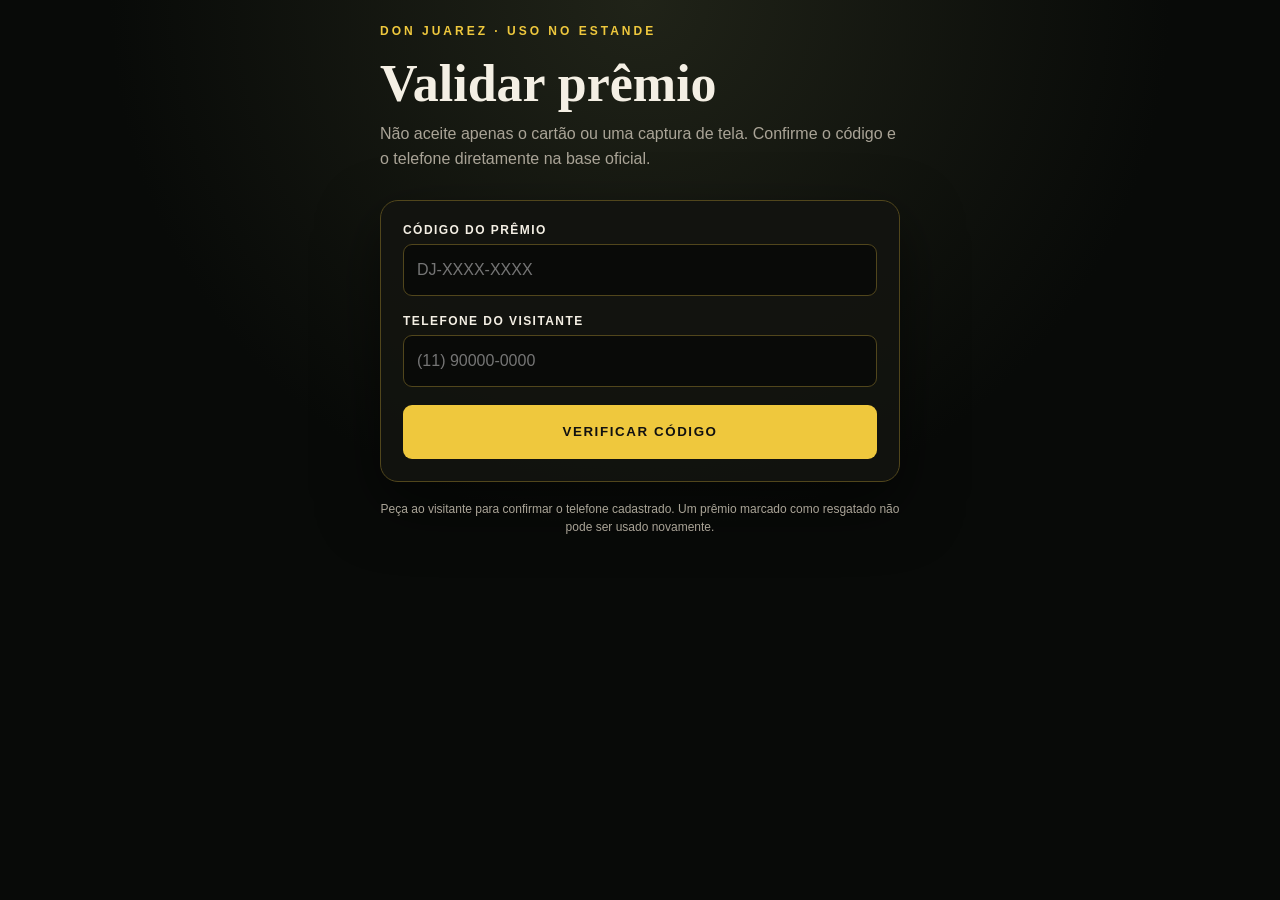
<file: validar-premio/index.html>
<!doctype html>
<html lang="pt-BR">
<head>
  <meta charset="utf-8">
  <meta name="viewport" content="width=device-width,initial-scale=1,viewport-fit=cover">
  <meta name="robots" content="noindex,nofollow">
  <title>Validar prêmio | Don Juarez</title>
  <style>
    :root{color-scheme:dark;--gold:#efc83d;--green:#79e34e;--red:#ff6d6d;--ink:#080a08;--panel:#12130f;--text:#f4efe4;--muted:#aaa497}
    *{box-sizing:border-box} body{margin:0;min-height:100dvh;background:radial-gradient(circle at top,#202318 0,var(--ink) 48%);color:var(--text);font-family:Arial,sans-serif;padding:max(24px,env(safe-area-inset-top)) 18px max(24px,env(safe-area-inset-bottom))}
    main{width:min(100%,520px);margin:auto}.brand{color:var(--gold);font-size:12px;font-weight:800;letter-spacing:.25em;text-transform:uppercase}h1{font-family:Georgia,serif;font-size:clamp(32px,10vw,52px);line-height:1;margin:20px 0 12px}.intro{color:var(--muted);line-height:1.55;margin:0 0 28px}
    form,.result{background:rgba(18,19,15,.96);border:1px solid #51461c;border-radius:18px;padding:22px;box-shadow:0 24px 60px #0008}label{display:block;margin:0 0 7px;font-size:12px;font-weight:800;letter-spacing:.12em;text-transform:uppercase}input{width:100%;min-height:52px;margin:0 0 18px;border:1px solid #51461c;border-radius:9px;background:#090a08;color:var(--text);font-size:16px;padding:13px;outline:none}input:focus{border-color:var(--gold)}button{width:100%;min-height:54px;border:0;border-radius:9px;background:var(--gold);color:#111;font-weight:900;letter-spacing:.12em;text-transform:uppercase;cursor:pointer}button:disabled{opacity:.55;cursor:wait}
    .result{display:none;margin-top:18px}.result.show{display:block}.result.ok{border-color:var(--green)}.result.bad{border-color:var(--red)}.status{font-size:12px;font-weight:900;letter-spacing:.14em;text-transform:uppercase}.ok .status{color:var(--green)}.bad .status{color:var(--red)}.result h2{font-family:Georgia,serif;font-size:30px;margin:10px 0}.details{color:var(--muted);line-height:1.6}.redeem{margin-top:18px;background:var(--green)}.notice{font-size:12px;color:var(--muted);text-align:center;margin-top:18px;line-height:1.5}
  </style>
</head>
<body>
  <main>
    <div class="brand">Don Juarez · uso no estande</div>
    <h1>Validar prêmio</h1>
    <p class="intro">Não aceite apenas o cartão ou uma captura de tela. Confirme o código e o telefone diretamente na base oficial.</p>
    <form id="verifyForm">
      <label for="code">Código do prêmio</label>
      <input id="code" autocomplete="off" autocapitalize="characters" placeholder="DJ-XXXX-XXXX" maxlength="12" required>
      <label for="telefone">Telefone do visitante</label>
      <input id="telefone" type="tel" autocomplete="off" inputmode="tel" placeholder="(11) 90000-0000" maxlength="20" required>
      <button id="verifyButton" type="submit">Verificar código</button>
    </form>
    <section id="result" class="result" aria-live="polite"></section>
    <p class="notice">Peça ao visitante para confirmar o telefone cadastrado. Um prêmio marcado como resgatado não pode ser usado novamente.</p>
  </main>
  <script>
    const ENDPOINT_URL = "https://script.google.com/macros/s/AKfycbzj0oV0iFiK5DDrzTjU2YbMr-BBKPIghFZG7y0fhrdempwUVD03cQBG3jTviXNP3HVWWQ/exec";
    const form = document.getElementById("verifyForm");
    const result = document.getElementById("result");
    const verifyButton = document.getElementById("verifyButton");
    let verified = null;

    async function request(action) {
      const response = await fetch(ENDPOINT_URL, {
        method: "POST",
        headers: { "Content-Type": "text/plain;charset=utf-8" },
        body: JSON.stringify({action,code:document.getElementById("code").value,telefone:document.getElementById("telefone").value})
      });
      if (!response.ok) throw new Error("Falha de conexão.");
      return response.json();
    }

    function prizeLabel(type) {
      return type === "TICKET" ? "Ingresso Roda Rico" : "30% de desconto";
    }

    function escapeHtml(value) {
      return String(value ?? "").replace(/[&<>"']/g, character => ({"&":"&amp;","<":"&lt;",">":"&gt;",'"':"&quot;","'":"&#39;"})[character]);
    }

    function showFailure(message) {
      verified = null;
      result.className = "result show bad";
      result.innerHTML = `<div class="status">Não autorizado</div><h2>Prêmio inválido</h2><div class="details">${escapeHtml(message)}</div>`;
    }

    form.addEventListener("submit", async event => {
      event.preventDefault(); verifyButton.disabled = true; verifyButton.textContent = "Verificando…";
      try {
        const data = await request("verifyPrize");
        if (!data.valid) return showFailure(data.error || "Código não encontrado.");
        verified = data;
        result.className = "result show ok";
        result.innerHTML = `<div class="status">Código confirmado</div><h2>${prizeLabel(data.prizeType)}</h2><div class="details"><strong>${escapeHtml(data.winnerName)}</strong><br>Entrada nº ${escapeHtml(data.entryNumber)}<br>Código ${escapeHtml(data.code)}</div><button class="redeem" id="redeemButton" type="button">Confirmar entrega do prêmio</button>`;
        document.getElementById("redeemButton").addEventListener("click", redeemPrize);
      } catch (error) { showFailure("Não foi possível consultar a base agora. Não entregue o prêmio."); }
      finally { verifyButton.disabled = false; verifyButton.textContent = "Verificar código"; }
    });

    async function redeemPrize() {
      if (!verified || !confirm("Confirma que o prêmio foi entregue ao visitante? Esta ação não pode ser desfeita.")) return;
      const button = document.getElementById("redeemButton"); button.disabled = true; button.textContent = "Registrando…";
      try {
        const data = await request("redeemPrize");
        if (!data.valid || !data.redeemed) return showFailure(data.error || "Não foi possível registrar o resgate.");
        result.innerHTML = `<div class="status">Entrega registrada</div><h2>Prêmio resgatado</h2><div class="details"><strong>${escapeHtml(data.winnerName)}</strong><br>${prizeLabel(data.prizeType)}<br>O código ${escapeHtml(data.code)} agora está bloqueado para novo uso.</div>`;
      } catch (error) { showFailure("Não foi possível registrar o resgate. Verifique a planilha antes de entregar."); }
    }
  </script>
</body>
</html>
</file>
